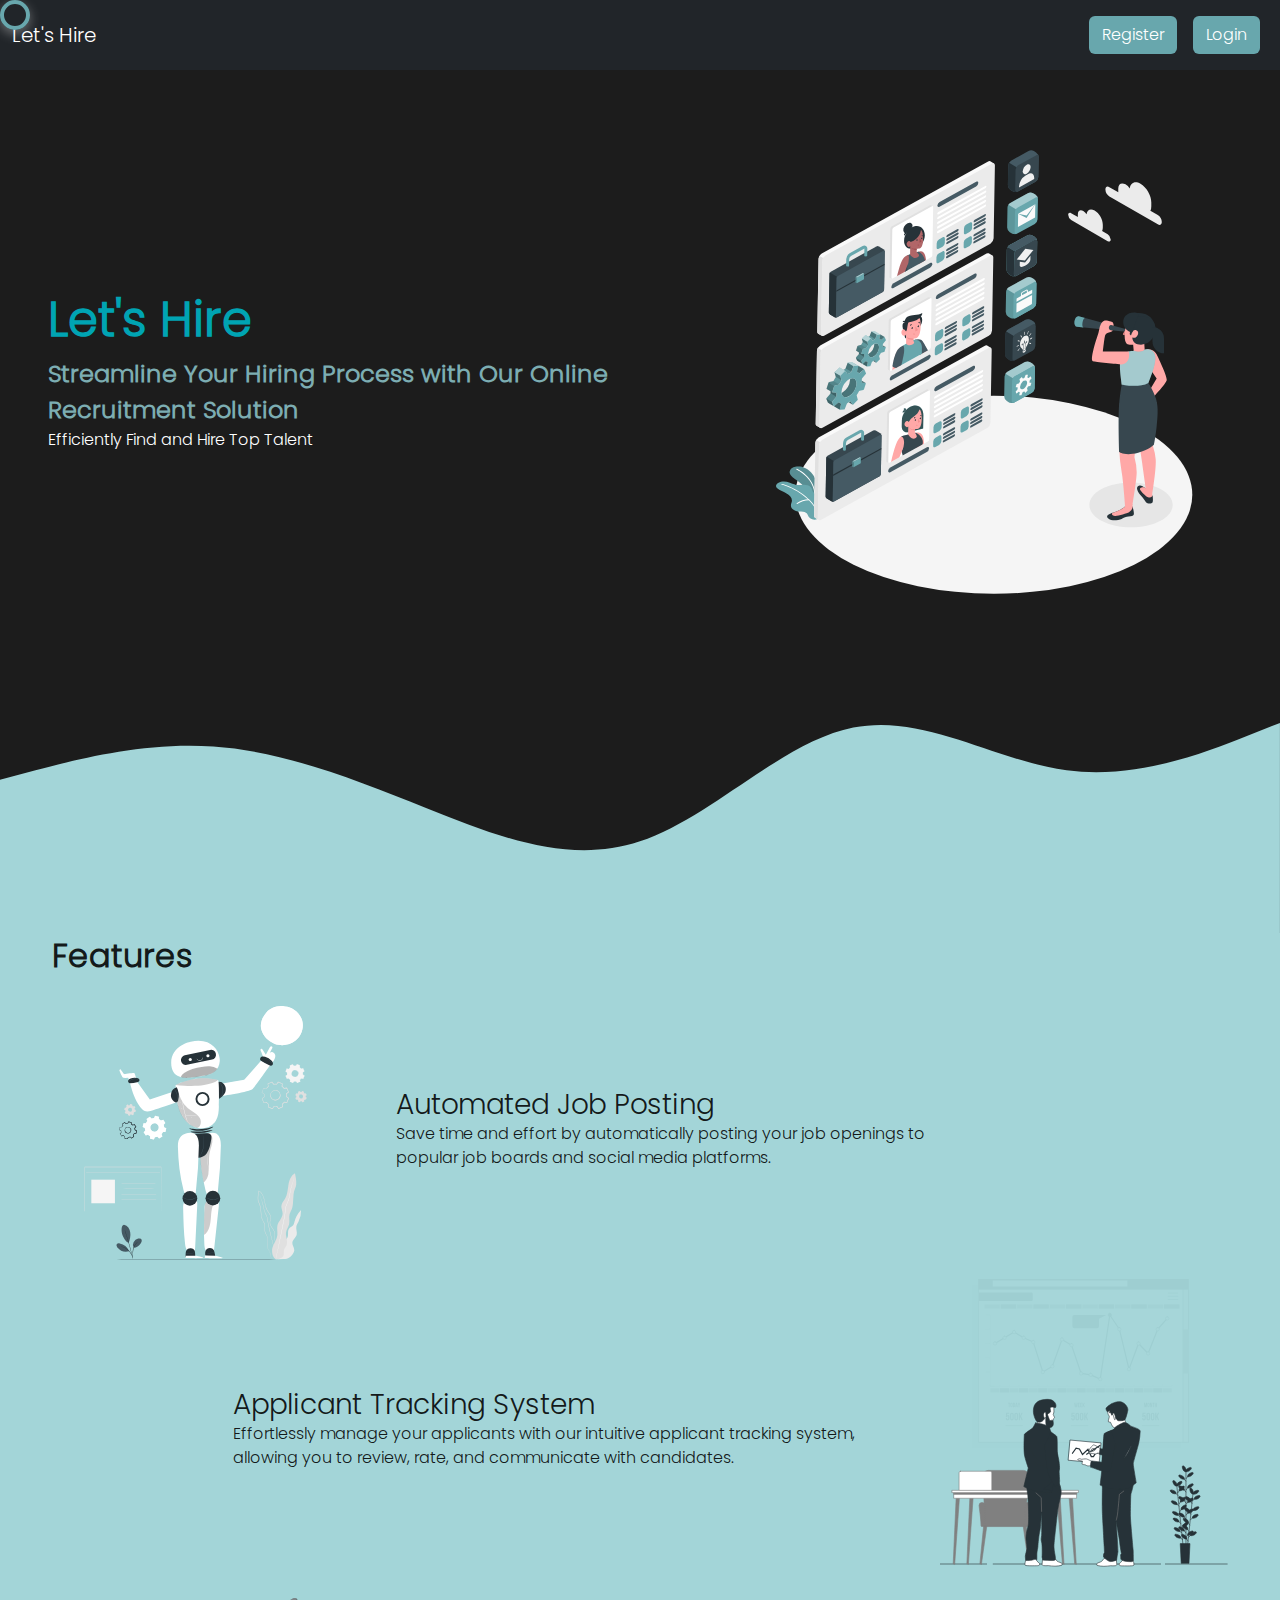
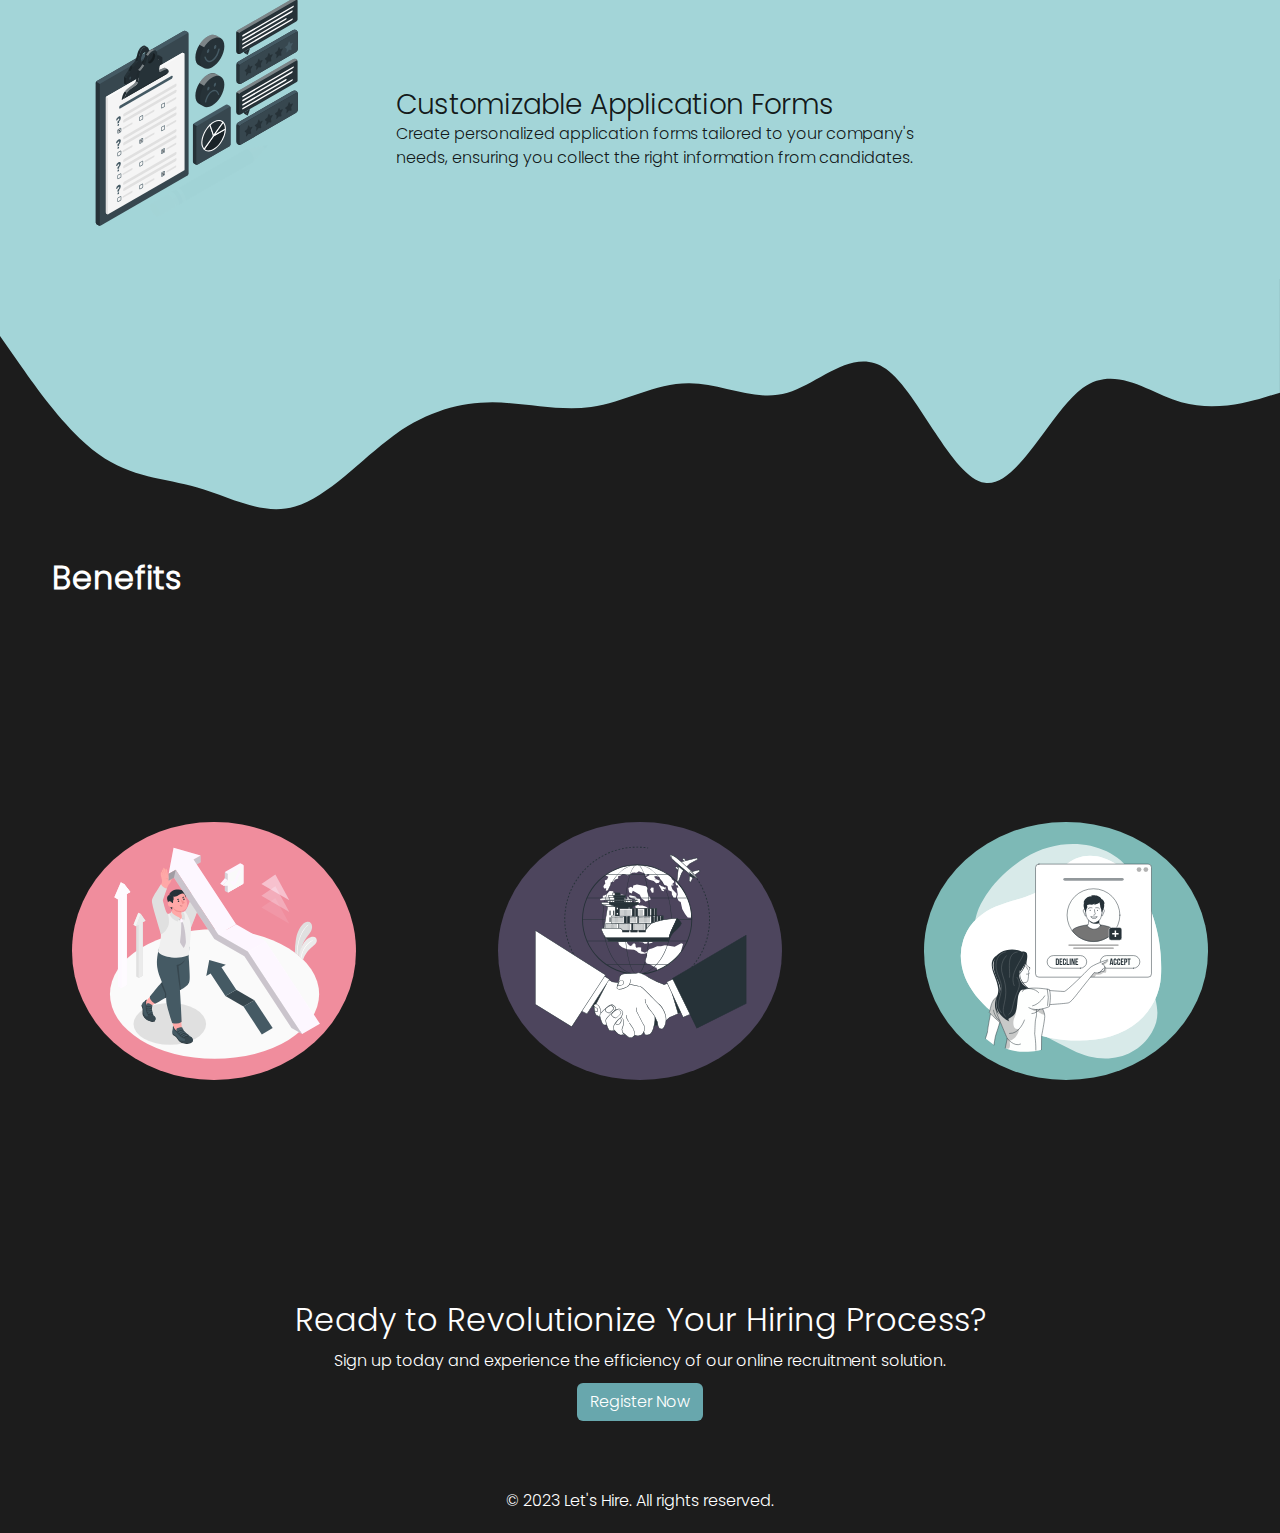
<file: index.html>
<!DOCTYPE html>
<html>
  <head>
    <title>Let's Hire</title>
    <link
      rel="stylesheet"
      href="https://cdn.jsdelivr.net/npm/bootstrap@5.3.0/dist/css/bootstrap.min.css"
    />
    <link rel="stylesheet" type="text/css" href="styles.css" />
  </head>
  <body>
    <div
      class="modal"
      id="exampleModalCenter"
      tabindex="-1"
      role="dialog"
      aria-labelledby="exampleModalCenterTitle"
      aria-hidden="true"
    >
      <div class="modal-dialog modal-dialog-centered" role="document">
        <div class="modal-content">
          <div class="modal-header">
            <h5 class="modal-title" id="exampleModalLongTitle">Login</h5>
          </div>
          <div class="modal-body">
            <input
              id="uname"
              class="form-control m-1"
              type="text"
              placeholder="Enter username"
              aria-label="username"
            />
            <input
              id="pword"
              class="form-control m-1"
              type="password"
              placeholder="Enter password"
              aria-label="Password"
            />
          </div>
          <p id="alert" style="display: none" class="mx-3 p-1 alert">
            Invalid username or password
          </p>
          <div class="modal-footer">
            <button type="button" class="btn" onclick="loginHandler()">
              Login
            </button>
          </div>
        </div>
      </div>
    </div>
    <div class="custom_cursor d-none d-lg-block"></div>

    <!-- Nav bar -->
    <nav class="navbar navbar-expand-lg navbar-dark bg-dark">
      <div class="container-fluid">
        <button
          class="navbar-toggler"
          type="button"
          data-bs-toggle="collapse"
          data-bs-target="#navbarTogglerDemo03"
          aria-controls="navbarTogglerDemo03"
          aria-expanded="false"
          aria-label="Toggle navigation"
        >
          <span class="navbar-toggler-icon"></span>
        </button>
        <a class="navbar-brand" href="#">Let's Hire</a>
        <div
          class="collapse navbar-collapse justify-content-end"
          id="navbarTogglerDemo03"
        >
          <ul class="navbar-nav ms-auto mb-2 mb-lg-0">
            <li class="nav-item" id="register">
              <button class="btn m-2" onclick="registerHandler()">
                Register
              </button>
            </li>
            <li class="nav-item" id="login">
              <button
                class="btn m-2"
                type="button"
                class="btn btn-primary"
                data-bs-toggle="modal"
                data-bs-target="#exampleModalCenter"
              >
                Login
              </button>
            </li>
            <li class="nav-item" style="display: none" id="logout">
              <button class="btn m-2" onclick="logoutHandler()">Logout</button>
            </li>
          </ul>
        </div>
      </div>
    </nav>

    <!-- Landing Page -->
    <div id="landingPage">
      <section class="intro p-5">
        <div>
          <p class="big">Let's Hire</p>
          <p class="medium">
            Streamline Your Hiring Process with Our Online <br />Recruitment
            Solution
          </p>
          <p>Efficiently Find and Hire Top Talent</p>
        </div>
        <img
          src="/assets/hiring-animate.svg"
          class="animation"
          alt="animation"
        />
      </section>
      <section class="features">
        <svg xmlns="http://www.w3.org/2000/svg" viewBox="0 0 1440 300">
          <path
            fill="#a3d5d8"
            fill-opacity="1"
            d="M0,128L40,117.3C80,107,160,85,240,90.7C320,96,400,128,480,160C560,192,640,224,720,197.3C800,171,880,85,960,69.3C1040,53,1120,107,1200,117.3C1280,128,1360,96,1400,80L1440,64L1440,320L1400,320C1360,320,1280,320,1200,320C1120,320,1040,320,960,320C880,320,800,320,720,320C640,320,560,320,480,320C400,320,320,320,240,320C160,320,80,320,40,320L0,320Z"
          ></path>
        </svg>
        <div class="content px-5">
          <h2 class="p-1">Features</h2>
          <div class="features-list">
            <div class="feature">
              <img src="/assets/robot.svg" height="300" alt="Feature 1" />
              <div class="m-5">
                <h3>Automated Job Posting</h3>
                <p>
                  Save time and effort by automatically posting your job
                  openings to popular job boards and social media platforms.
                </p>
              </div>
            </div>
            <div class="feature2">
              <img src="/assets/progress.svg" height="300" alt="Feature 2" />
              <div class="m-5">
                <h3>Applicant Tracking System</h3>
                <p>
                  Effortlessly manage your applicants with our intuitive
                  applicant tracking system, allowing you to review, rate, and
                  communicate with candidates.
                </p>
              </div>
            </div>
            <div class="feature">
              <img src="/assets/form.svg" height="300" alt="Feature 3" />
              <div class="m-5">
                <h3>Customizable Application Forms</h3>
                <p>
                  Create personalized application forms tailored to your
                  company's needs, ensuring you collect the right information
                  from candidates.
                </p>
              </div>
            </div>
          </div>
        </div>
        <svg xmlns="http://www.w3.org/2000/svg" viewBox="0 0 1440 310">
          <path
            fill="#a3d5d8"
            fill-opacity="1"
            d="M0,64L18.5,90.7C36.9,117,74,171,111,197.3C147.7,224,185,224,222,234.7C258.5,245,295,267,332,256C369.2,245,406,203,443,176C480,149,517,139,554,138.7C590.8,139,628,149,665,144C701.5,139,738,117,775,117.3C812.3,117,849,139,886,128C923.1,117,960,75,997,101.3C1033.8,128,1071,224,1108,229.3C1144.6,235,1182,149,1218,122.7C1255.4,96,1292,128,1329,138.7C1366.2,149,1403,139,1422,133.3L1440,128L1440,0L1421.5,0C1403.1,0,1366,0,1329,0C1292.3,0,1255,0,1218,0C1181.5,0,1145,0,1108,0C1070.8,0,1034,0,997,0C960,0,923,0,886,0C849.2,0,812,0,775,0C738.5,0,702,0,665,0C627.7,0,591,0,554,0C516.9,0,480,0,443,0C406.2,0,369,0,332,0C295.4,0,258,0,222,0C184.6,0,148,0,111,0C73.8,0,37,0,18,0L0,0Z"
          ></path>
        </svg>
      </section>
      <section class="benefits">
        <div class="content px-5">
          <h2 class="p-1">Benefits</h2>
          <div class="benefits-list p-4">
            <div class="benefit p-3">
              <img src="/assets/arrow.svg" style="width: 90%" alt="Benefit1" />
              <div class="b-txt">
                <h5>Improved Efficiency</h5>
                <p>
                  Streamline your hiring process, reduce administrative tasks,
                  and focus on selecting the best candidates for your
                  organization.
                </p>
              </div>
            </div>
            <div class="benefit p-3" style="background-color: #4d455d">
              <img
                src="/assets/handshake.svg"
                style="width: 90%"
                alt="Benefit2"
              />
              <div class="b-txt">
                <h5>Better Collaboration</h5>
                <p>
                  Enhance collaboration between hiring managers and HR
                  professionals with centralized communication and shared
                  candidate evaluations.
                </p>
              </div>
            </div>
            <div class="benefit p-2" style="background-color: #7db9b6">
              <img src="/assets/user.svg" style="width: 90%" alt="Benefit3" />
              <div class="b-txt">
                <h5>Enhanced Candidate Experience</h5>
                <p>
                  Provide candidates with a seamless and user-friendly
                  application process, improving your employer brand and
                  attracting top talent.
                </p>
              </div>
            </div>
          </div>
        </div>
      </section>
      <section class="cta">
        <h2>Ready to Revolutionize Your Hiring Process?</h2>
        <p>
          Sign up today and experience the efficiency of our online recruitment
          solution.
        </p>
        <button class="btn" onclick="registerHandler()">Register Now</button>
      </section>
    </div>

    <!-- Register Page -->
    <div id="registerPage" class="registerPage m-5 p-5" style="display: none">
      <h3 class="m-1">Register</h3>
      <form id="registerForm">
        <div class="row">
          <div class="col m-1">
            <label for="inputFirstname"
              >First Name<span style="color: rgb(190, 3, 3)"> *</span></label
            >
            <input
              type="text"
              class="form-control"
              id="inputFirstname"
              required
            />
          </div>
          <div class="col m-1">
            <label for="inputLastname"
              >Last Name<span style="color: rgb(190, 3, 3)"> *</span></label
            >
            <input
              type="text"
              class="form-control"
              id="inputLastname"
              required
            />
          </div>
        </div>
        <div class="row">
          <div class="col m-1">
            <label for="inputcmp"
              >Company Name<span style="color: rgb(190, 3, 3)"> *</span></label
            >
            <input type="text" class="form-control" id="inputcmp" required />
          </div>
          <div class="col m-1">
            <label for="inputSize"
              >Company size<span style="color: rgb(190, 3, 3)"> *</span></label
            >
            <select
              class="form-select"
              name="inputSize"
              id="inputSize"
              required
            >
              <option value=">100">Less than 100 employees</option>
              <option value=">1000">100 - 999 employees</option>
              <option value=">2000">1000 - 1999 employees</option>
              <option value="2000+">2000+ employees</option>
            </select>
          </div>
        </div>
        <div class="row">
          <div class="col m-1">
            <label for="inputphone">Phone number</label>
            <input type="tel" class="form-control" id="inputphone" />
          </div>
          <div class="col m-1">
            <label for="inputEmail"
              >Email<span style="color: rgb(190, 3, 3)"> *</span></label
            >
            <input type="email" class="form-control" id="inputEmail" />
          </div>
        </div>
        <div class="row">
          <div class="col m-1">
            <label for="inputUsername"
              >User Name<span style="color: rgb(190, 3, 3)"> *</span></label
            >
            <input
              type="text"
              class="form-control"
              id="inputUsername"
              required
            />
          </div>
          <div class="col m-1">
            <label for="password"
              >Password<span style="color: rgb(190, 3, 3)"> *</span></label
            >
            <input
              type="password"
              class="form-control"
              id="password"
              required
            />
          </div>
        </div>
        <p id="alert2" style="display: none" class="mt-2 p-1 alert">
          Enter all the required values
        </p>
        <button class="btn mt-3 mb-2" onclick="submitHandler(event)">
          Submit
        </button>
        <button class="btn mt-2 ml-3" onclick="cancelHandler()">Back</button>
      </form>
    </div>

    <!-- Home Page -->
    <div id="homePage" style="display: none">
      <div class="candidates m-5 p-5 bg-dark" id="candidates">
        <h4>Candidates</h4>
        <div class="search">
          <select class="form-control" id="location">
            <option class="bg-dark" value="" selected>Select location</option>
            <option class="bg-dark" value="Bangalore">Bangalore</option>
            <option class="bg-dark" value="Chennai">Chennai</option>
            <option class="bg-dark" value="Pune">Pune</option>
          </select>
          <select class="form-control" id="role">
            <option class="bg-dark" value="" selected>Select role</option>
            <option class="bg-dark" value="Lead">Lead</option>
            <option class="bg-dark" value="Associate Engineer">
              Associate Engineer
            </option>
            <option class="bg-dark" value="Software Engineer">
              Software Engineer
            </option>
          </select>
          <button class="btn" onclick="search()">Search</button>
          <button class="btn" onclick="select()">Select candidates</button>
        </div>
        <div class="candidatesList p-1" id="candidatesList"></div>
      </div>
      <div class="selected m-5 p-5 bg-dark" style="display: none" id="selected">
        <h4>Selected candidates</h4>
        <button class="btn" onclick="backHandler()">Back</button>
        <button class="btn mx-2" onclick="sortHandler()">Save</button>

        <div class="selectedList p-1" id="selectedList"></div>
      </div>
    </div>
    <footer class="mt-5">
      <p>&copy; 2023 Let's Hire. All rights reserved.</p>
    </footer>
    <script src="https://code.jquery.com/jquery-3.6.0.min.js"></script>
    <script src="https://maxcdn.bootstrapcdn.com/bootstrap/3.3.7/js/bootstrap.min.js"></script>
    <script src="https://cdn.jsdelivr.net/npm/bootstrap@5.3.0/dist/js/bootstrap.bundle.min.js"></script>
    <script src="script.js"></script>
  </body>
</html>
</file>
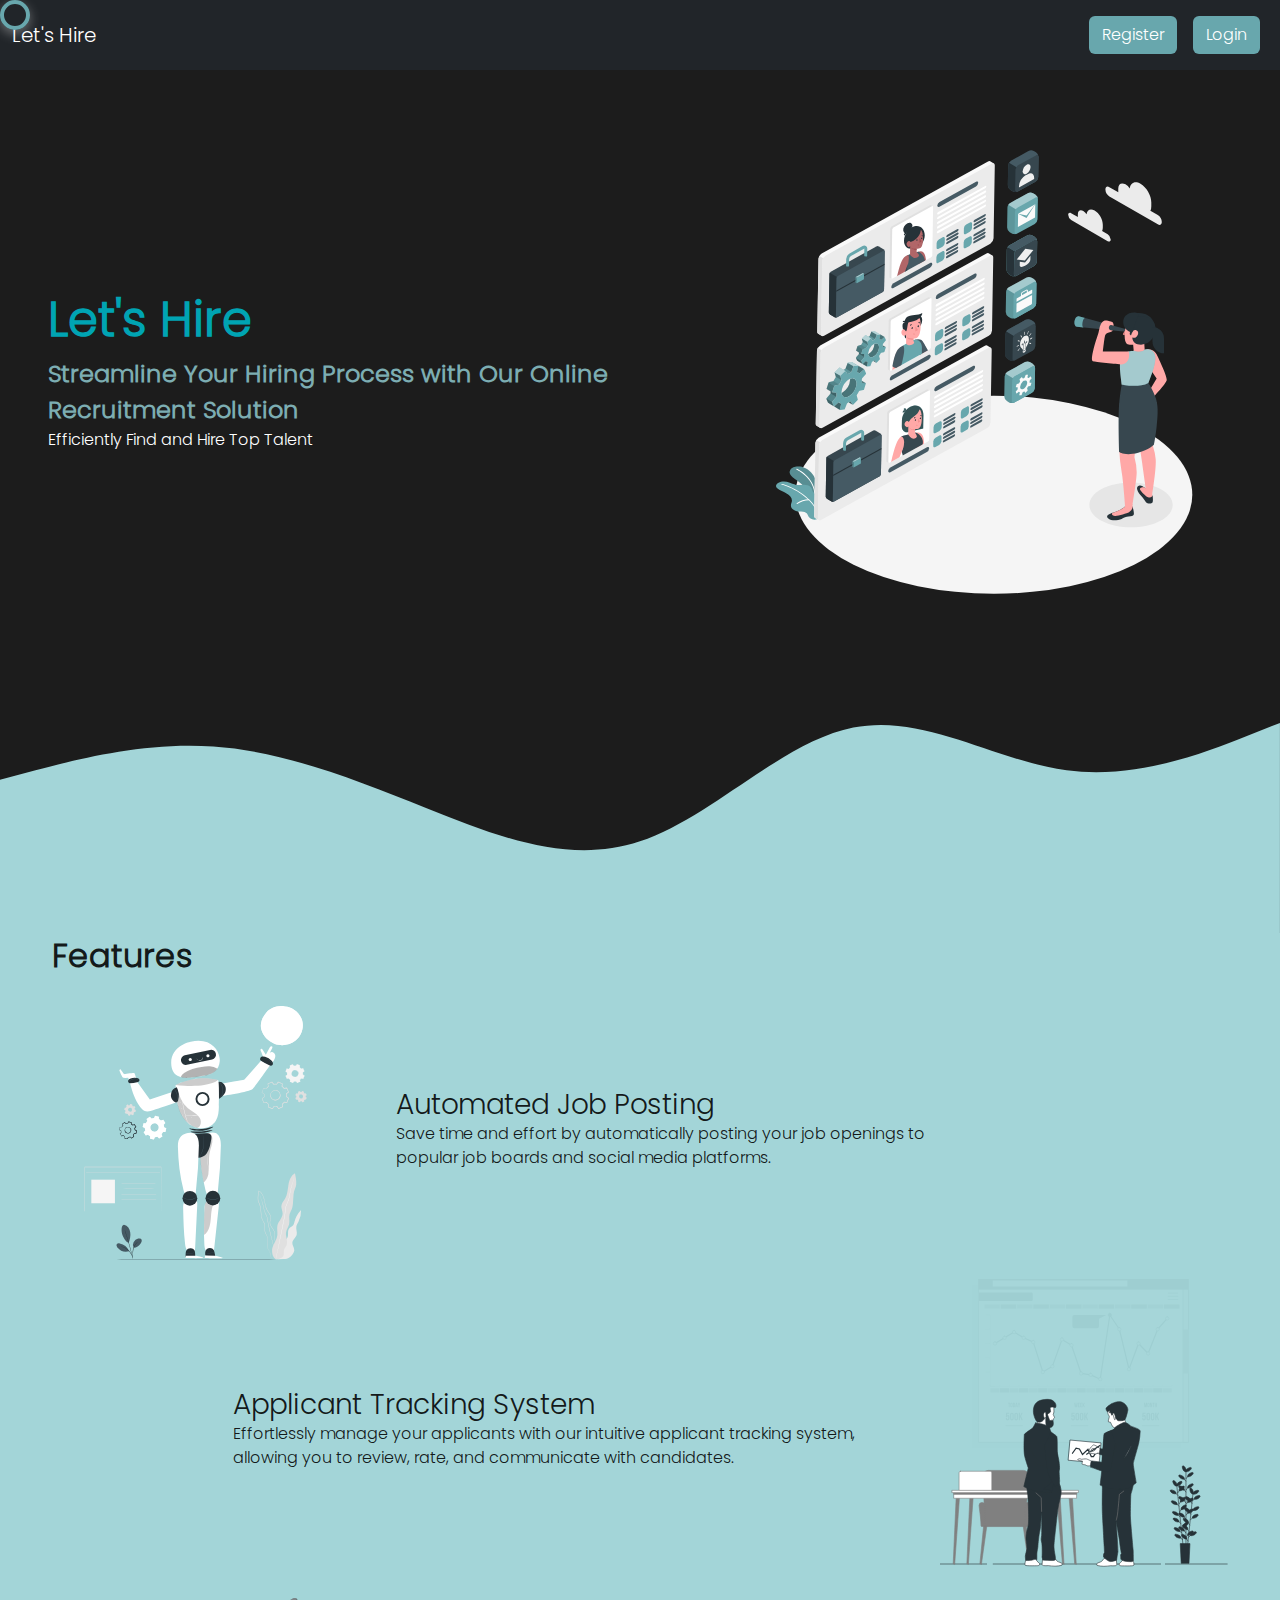
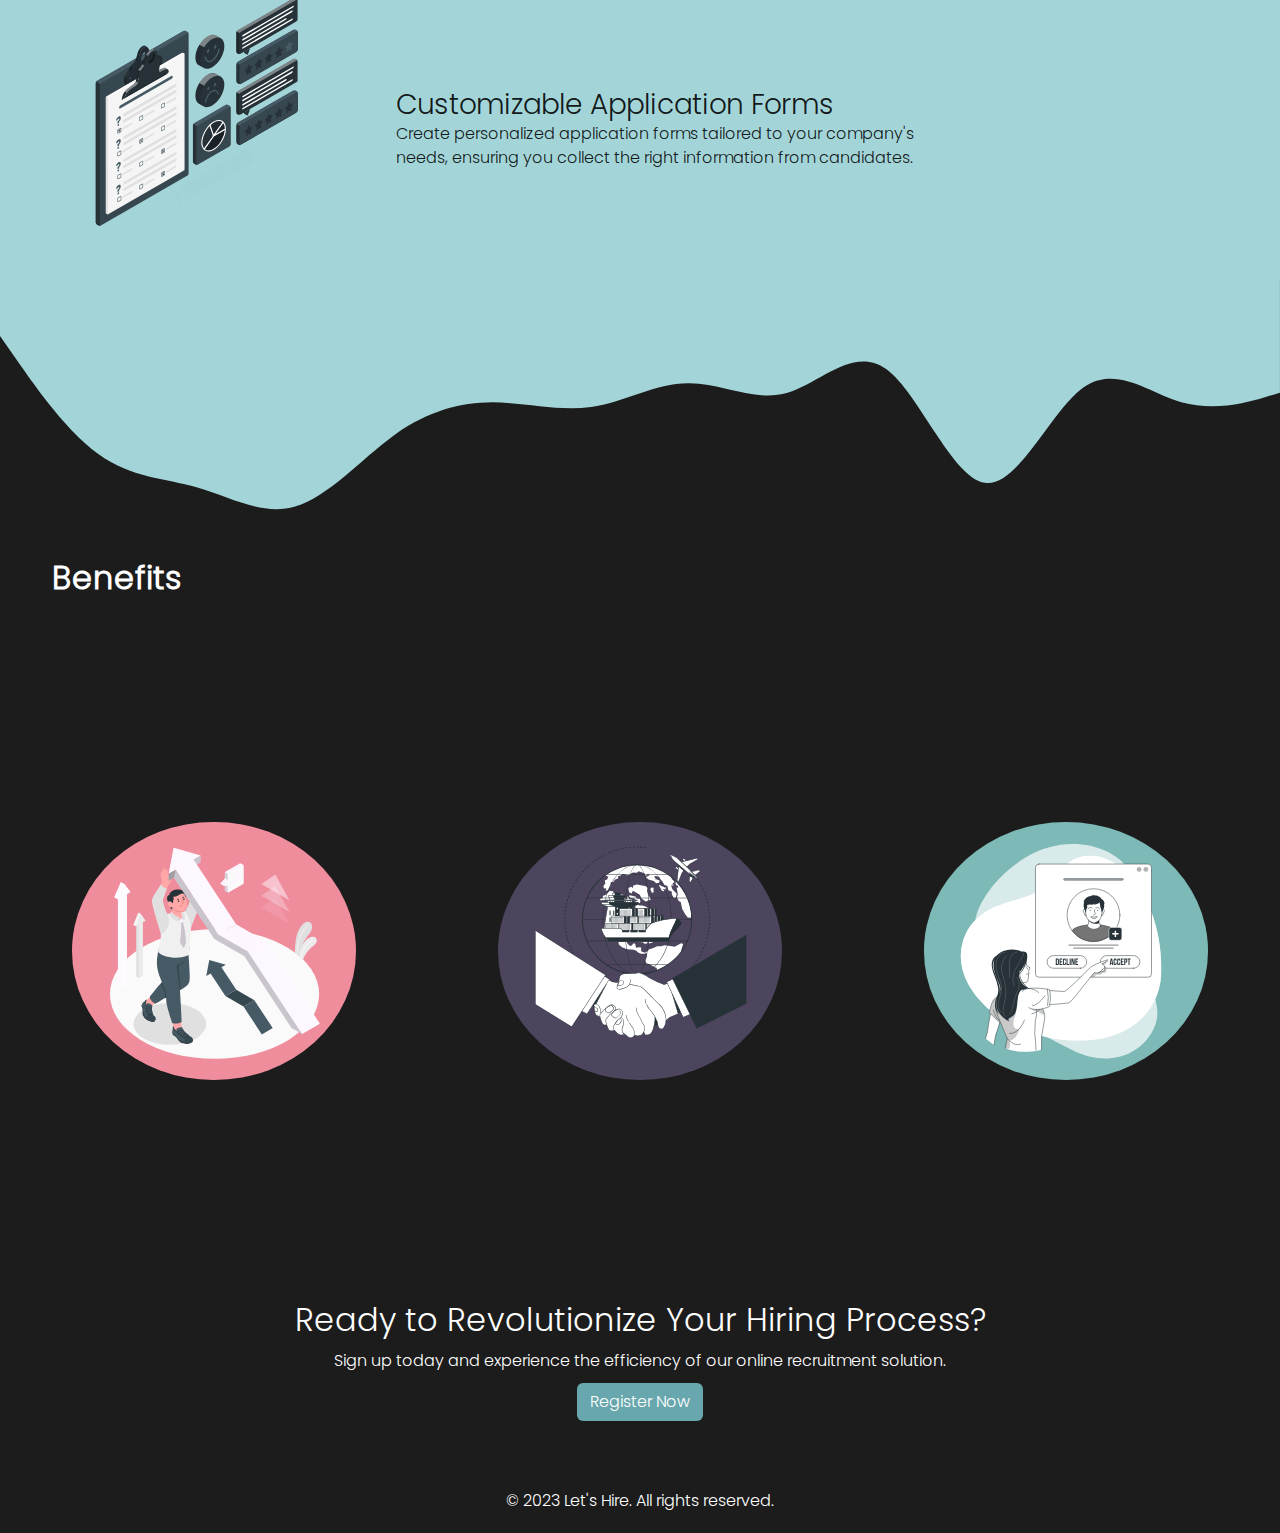
<file: landing page.html>
<!DOCTYPE html>
<html>
  <head>
    <title>Let's Hire</title>
    <link
      rel="stylesheet"
      href="https://cdn.jsdelivr.net/npm/bootstrap@5.3.0/dist/css/bootstrap.min.css"
    />
    <link rel="stylesheet" type="text/css" href="styles.css" />
  </head>
  <body>
    <div
      class="modal"
      id="exampleModalCenter"
      tabindex="-1"
      role="dialog"
      aria-labelledby="exampleModalCenterTitle"
      aria-hidden="true"
    >
      <div class="modal-dialog modal-dialog-centered" role="document">
        <div class="modal-content">
          <div class="modal-header">
            <h5 class="modal-title" id="exampleModalLongTitle">Login</h5>
          </div>
          <div class="modal-body">
            <input
              id="uname"
              class="form-control m-1"
              type="text"
              placeholder="Enter username"
              aria-label="username"
            />
            <input
              id="pword"
              class="form-control m-1"
              type="password"
              placeholder="Enter password"
              aria-label="Password"
            />
          </div>
          <p id="alert" style="display: none" class="mx-3 p-1 alert">
            Invalid username or password
          </p>
          <div class="modal-footer">
            <button type="button" class="btn" onclick="loginHandler()">
              Login
            </button>
          </div>
        </div>
      </div>
    </div>
    <div class="custom_cursor d-none d-lg-block"></div>

    <!-- Nav bar -->
    <nav class="navbar navbar-expand-lg navbar-dark bg-dark">
      <div class="container-fluid">
        <button
          class="navbar-toggler"
          type="button"
          data-bs-toggle="collapse"
          data-bs-target="#navbarTogglerDemo03"
          aria-controls="navbarTogglerDemo03"
          aria-expanded="false"
          aria-label="Toggle navigation"
        >
          <span class="navbar-toggler-icon"></span>
        </button>
        <a class="navbar-brand" href="#">Let's Hire</a>
        <div
          class="collapse navbar-collapse justify-content-end"
          id="navbarTogglerDemo03"
        >
          <ul class="navbar-nav ms-auto mb-2 mb-lg-0">
            <li class="nav-item" id="register">
              <button class="btn m-2" onclick="registerHandler()">
                Register
              </button>
            </li>
            <li class="nav-item" id="login">
              <button
                class="btn m-2"
                type="button"
                class="btn btn-primary"
                data-bs-toggle="modal"
                data-bs-target="#exampleModalCenter"
              >
                Login
              </button>
            </li>
            <li class="nav-item" style="display: none" id="logout">
              <button class="btn m-2" onclick="logoutHandler()">Logout</button>
            </li>
          </ul>
        </div>
      </div>
    </nav>

    <!-- Landing Page -->
    <div id="landingPage">
      <section class="intro p-5">
        <div>
          <p class="big">Let's Hire</p>
          <p class="medium">
            Streamline Your Hiring Process with Our Online <br />Recruitment
            Solution
          </p>
          <p>Efficiently Find and Hire Top Talent</p>
        </div>
        <img
          src="/assets/hiring-animate.svg"
          class="animation"
          alt="animation"
        />
      </section>
      <section class="features">
        <svg xmlns="http://www.w3.org/2000/svg" viewBox="0 0 1440 300">
          <path
            fill="#a3d5d8"
            fill-opacity="1"
            d="M0,128L40,117.3C80,107,160,85,240,90.7C320,96,400,128,480,160C560,192,640,224,720,197.3C800,171,880,85,960,69.3C1040,53,1120,107,1200,117.3C1280,128,1360,96,1400,80L1440,64L1440,320L1400,320C1360,320,1280,320,1200,320C1120,320,1040,320,960,320C880,320,800,320,720,320C640,320,560,320,480,320C400,320,320,320,240,320C160,320,80,320,40,320L0,320Z"
          ></path>
        </svg>
        <div class="content px-5">
          <h2 class="p-1">Features</h2>
          <div class="features-list">
            <div class="feature">
              <img src="/assets/robot.svg" height="300" alt="Feature 1" />
              <div class="m-5">
                <h3>Automated Job Posting</h3>
                <p>
                  Save time and effort by automatically posting your job
                  openings to popular job boards and social media platforms.
                </p>
              </div>
            </div>
            <div class="feature2">
              <img src="/assets/progress.svg" height="300" alt="Feature 2" />
              <div class="m-5">
                <h3>Applicant Tracking System</h3>
                <p>
                  Effortlessly manage your applicants with our intuitive
                  applicant tracking system, allowing you to review, rate, and
                  communicate with candidates.
                </p>
              </div>
            </div>
            <div class="feature">
              <img src="/assets/form.svg" height="300" alt="Feature 3" />
              <div class="m-5">
                <h3>Customizable Application Forms</h3>
                <p>
                  Create personalized application forms tailored to your
                  company's needs, ensuring you collect the right information
                  from candidates.
                </p>
              </div>
            </div>
          </div>
        </div>
        <svg xmlns="http://www.w3.org/2000/svg" viewBox="0 0 1440 310">
          <path
            fill="#a3d5d8"
            fill-opacity="1"
            d="M0,64L18.5,90.7C36.9,117,74,171,111,197.3C147.7,224,185,224,222,234.7C258.5,245,295,267,332,256C369.2,245,406,203,443,176C480,149,517,139,554,138.7C590.8,139,628,149,665,144C701.5,139,738,117,775,117.3C812.3,117,849,139,886,128C923.1,117,960,75,997,101.3C1033.8,128,1071,224,1108,229.3C1144.6,235,1182,149,1218,122.7C1255.4,96,1292,128,1329,138.7C1366.2,149,1403,139,1422,133.3L1440,128L1440,0L1421.5,0C1403.1,0,1366,0,1329,0C1292.3,0,1255,0,1218,0C1181.5,0,1145,0,1108,0C1070.8,0,1034,0,997,0C960,0,923,0,886,0C849.2,0,812,0,775,0C738.5,0,702,0,665,0C627.7,0,591,0,554,0C516.9,0,480,0,443,0C406.2,0,369,0,332,0C295.4,0,258,0,222,0C184.6,0,148,0,111,0C73.8,0,37,0,18,0L0,0Z"
          ></path>
        </svg>
      </section>
      <section class="benefits">
        <div class="content px-5">
          <h2 class="p-1">Benefits</h2>
          <div class="benefits-list p-4">
            <div class="benefit p-3">
              <img src="/assets/arrow.svg" style="width: 90%" alt="Benefit1" />
              <div class="b-txt">
                <h5>Improved Efficiency</h5>
                <p>
                  Streamline your hiring process, reduce administrative tasks,
                  and focus on selecting the best candidates for your
                  organization.
                </p>
              </div>
            </div>
            <div class="benefit p-3" style="background-color: #4d455d">
              <img
                src="/assets/handshake.svg"
                style="width: 90%"
                alt="Benefit2"
              />
              <div class="b-txt">
                <h5>Better Collaboration</h5>
                <p>
                  Enhance collaboration between hiring managers and HR
                  professionals with centralized communication and shared
                  candidate evaluations.
                </p>
              </div>
            </div>
            <div class="benefit p-2" style="background-color: #7db9b6">
              <img src="/assets/user.svg" style="width: 90%" alt="Benefit3" />
              <div class="b-txt">
                <h5>Enhanced Candidate Experience</h5>
                <p>
                  Provide candidates with a seamless and user-friendly
                  application process, improving your employer brand and
                  attracting top talent.
                </p>
              </div>
            </div>
          </div>
        </div>
      </section>
      <section class="cta">
        <h2>Ready to Revolutionize Your Hiring Process?</h2>
        <p>
          Sign up today and experience the efficiency of our online recruitment
          solution.
        </p>
        <button class="btn" onclick="registerHandler()">Register Now</button>
      </section>
    </div>

    <!-- Register Page -->
    <div id="registerPage" class="registerPage m-5 p-5" style="display: none">
      <h3 class="m-1">Register</h3>
      <form id="registerForm">
        <div class="row">
          <div class="col m-1">
            <label for="inputFirstname"
              >First Name<span style="color: rgb(190, 3, 3)"> *</span></label
            >
            <input
              type="text"
              class="form-control"
              id="inputFirstname"
              required
            />
          </div>
          <div class="col m-1">
            <label for="inputLastname"
              >Last Name<span style="color: rgb(190, 3, 3)"> *</span></label
            >
            <input
              type="text"
              class="form-control"
              id="inputLastname"
              required
            />
          </div>
        </div>
        <div class="row">
          <div class="col m-1">
            <label for="inputcmp"
              >Company Name<span style="color: rgb(190, 3, 3)"> *</span></label
            >
            <input type="text" class="form-control" id="inputcmp" required />
          </div>
          <div class="col m-1">
            <label for="inputSize"
              >Company size<span style="color: rgb(190, 3, 3)"> *</span></label
            >
            <select
              class="form-select"
              name="inputSize"
              id="inputSize"
              required
            >
              <option value=">100">Less than 100 employees</option>
              <option value=">1000">100 - 999 employees</option>
              <option value=">2000">1000 - 1999 employees</option>
              <option value="2000+">2000+ employees</option>
            </select>
          </div>
        </div>
        <div class="row">
          <div class="col m-1">
            <label for="inputphone">Phone number</label>
            <input type="tel" class="form-control" id="inputphone" />
          </div>
          <div class="col m-1">
            <label for="inputEmail"
              >Email<span style="color: rgb(190, 3, 3)"> *</span></label
            >
            <input type="email" class="form-control" id="inputEmail" />
          </div>
        </div>
        <div class="row">
          <div class="col m-1">
            <label for="inputUsername"
              >User Name<span style="color: rgb(190, 3, 3)"> *</span></label
            >
            <input
              type="text"
              class="form-control"
              id="inputUsername"
              required
            />
          </div>
          <div class="col m-1">
            <label for="password"
              >Password<span style="color: rgb(190, 3, 3)"> *</span></label
            >
            <input
              type="password"
              class="form-control"
              id="password"
              required
            />
          </div>
        </div>
        <p id="alert2" style="display: none" class="mt-2 p-1 alert">
          Enter all the required values
        </p>
        <button class="btn mt-3 mb-2" onclick="submitHandler(event)">
          Submit
        </button>
        <button class="btn mt-2 ml-3" onclick="cancelHandler()">Back</button>
      </form>
    </div>

    <!-- Home Page -->
    <div id="homePage" style="display: none">
      <div class="candidates m-5 p-5 bg-dark" id="candidates">
        <h4>Candidates</h4>
        <div class="search">
          <select class="form-control" id="location">
            <option class="bg-dark" value="" selected>Select location</option>
            <option class="bg-dark" value="Bangalore">Bangalore</option>
            <option class="bg-dark" value="Chennai">Chennai</option>
            <option class="bg-dark" value="Pune">Pune</option>
          </select>
          <select class="form-control" id="role">
            <option class="bg-dark" value="" selected>Select role</option>
            <option class="bg-dark" value="Lead">Lead</option>
            <option class="bg-dark" value="Associate Engineer">
              Associate Engineer
            </option>
            <option class="bg-dark" value="Software Engineer">
              Software Engineer
            </option>
          </select>
          <button class="btn" onclick="search()">Search</button>
          <button class="btn" onclick="select()">Select candidates</button>
        </div>
        <div class="candidatesList p-1" id="candidatesList"></div>
      </div>
      <div class="selected m-5 p-5 bg-dark" style="display: none" id="selected">
        <h4>Selected candidates</h4>
        <button class="btn" onclick="backHandler()">Back</button>
        <button class="btn mx-2" onclick="sortHandler()">Sort</button>

        <div class="selectedList p-1" id="selectedList"></div>
      </div>
    </div>
    <footer class="mt-5">
      <p>&copy; 2023 Let's Hire. All rights reserved.</p>
    </footer>
    <script src="https://code.jquery.com/jquery-3.6.0.min.js"></script>
    <script src="https://maxcdn.bootstrapcdn.com/bootstrap/3.3.7/js/bootstrap.min.js"></script>
    <script src="https://cdn.jsdelivr.net/npm/bootstrap@5.3.0/dist/js/bootstrap.bundle.min.js"></script>
    <script src="script.js"></script>
  </body>
</html>
</file>
<file: styles.css>
/* Reset default styles */
body,
h1,
h2,
h3,
p,
img,
ul,
li {
  margin: 0;
  padding: 0;
  box-sizing: border-box;
}

@font-face {
  font-family: "Poppins";
  src: url("./Poppins/Poppins-Light.ttf") format("woff2");
}

:root {
  --primary: rgba(0, 0, 0, 0.89);
  --secondary: white;
  --third: #68a7ad;
  --dark: #00a4b3;
}

.custom_cursor {
  width: 30px;
  height: 30px;
  border: 4px solid var(--third);
  opacity: 2;
  background-color: transparent;
  border-radius: 50%;
  position: absolute;
  pointer-events: none;
  z-index: 10;
  transition-timing-function: ease-out;
  animation: cursorAnim 0.5s infinite alternate;
  transition-duration: 200ms;
  box-shadow: rgba(255, 255, 255, 0.34) 0px 4px 12px;
}

footer {
  text-align: center;
  padding: 20px 0;
  color: var(--secondary);
}

body {
  font-family: "Poppins";
  background-color: var(--primary);
  color: var(--secondary);
  overflow-x: hidden;
}

.btn {
  background-color: var(--third);
  color: var(--secondary);
  transition: 0.5s;
}

.btn:hover {
  background-color: var(--third);
  color: var(--secondary);
  box-shadow: rgba(255, 255, 255, 0.34) 0px 4px 12px;
}

.intro {
  display: flex;
  justify-content: space-between;
  align-items: center;
}

.animation {
  height: 500px;
}

.big {
  font-size: 3rem;
  font-weight: 900;
  color: #00a4b3;
}

.medium {
  font-size: 1.5rem;
  font-weight: 600;
  color: #7cadb2;
}

.features {
  color: var(--primary);
}

.features .content {
  background-color: #a3d5d8;
}

.content h2 {
  font-weight: 600;
}

.feature {
  display: flex;
  justify-content: space-between;
  align-items: center;
  width: 80%;
}

.feature2 {
  display: flex;
  justify-content: flex-start;
  align-items: center;
  flex-direction: row-reverse;
}

.feature2 div {
  width: 55%;
}

.benefit {
  background-color: rgb(240, 141, 157);
  border-radius: 100%;
  display: flex;
  width: 25%;
  height: fit-content;
  justify-content: center;
  align-items: center;
  flex-direction: column;
  cursor: pointer;
}

.b-txt {
  font-size: 0.8rem;
  width: 80%;
  display: none;
}

.benefit:hover {
  border-radius: 20%;
}

.benefit:hover .b-txt {
  display: block;
}

.benefits-list {
  display: flex;
  justify-content: space-between;
  align-items: center;
  min-height: 700px;
}

.cta {
  display: flex;
  align-items: center;
  justify-content: center;
  flex-direction: column;
  row-gap: 10px;
}

.modal-title {
  color: black;
}

.registerPage {
  background-color: rgb(255, 255, 255);
  box-shadow: rgba(255, 255, 255, 0.2) 0px 18px 50px -10px;
  border-radius: 30px;
  color: var(--primary);
}

.alert {
  color: rgb(159, 2, 2);
  font-size: 0.8rem;
  background-color: rgba(255, 0, 0, 0.137);
}

.candidates {
  border-radius: 20px;
}

.candidate {
  border: 1px solid rgba(224, 223, 223, 0.205);
  border-radius: 10px;
  display: flex;
  align-items: center;
  justify-content: flex-start;
}

.profile {
  height: 100px;
  width: 100px;
  border-radius: 100%;
  object-fit: cover;
  object-position: 25% 25%;
  border: 1px solid rgba(224, 223, 223, 0.205);
  padding: 5px;
}

.ok {
  width: 80%;
}

.resume {
  font-size: 0.8rem;
}

.search {
  display: flex;
  column-gap: 20px;
}

.search select,
.eval select {
  background-color: transparent;
  border: 1px solid rgba(224, 223, 223, 0.205);
  color: white;
}

.search select:focus,
.eval select:focus {
  background-color: transparent;
  border: 1px solid rgba(224, 223, 223, 0.205);
  color: white;
}

.empty {
  font-size: 1.5rem;
  font-weight: 600;
  margin: auto;
  text-align: center;
}

.ok1 {
  width: 65%;
}

.eval label {
  font-size: 0.86rem;
}

input[type="range"] {
  width: 200px;
  height: 7px;
  background: transparent;
  border-radius: 5px;
  background-size: 70% 100%;
  background-repeat: no-repeat;
}

input[type="range"]::-webkit-slider-thumb {
  -webkit-appearance: none;
  height: 20px;
  width: 20px;
  border-radius: 50%;
  background: #ffffff;
  box-shadow: 0 0 2px 0 #555;
  transition: background 0.3s ease-in-out;
}

input[type="range"]::-webkit-slider-runnable-track {
  -webkit-appearance: none;
  box-shadow: none;
  border: none;
  background: transparent;
}
</file>
